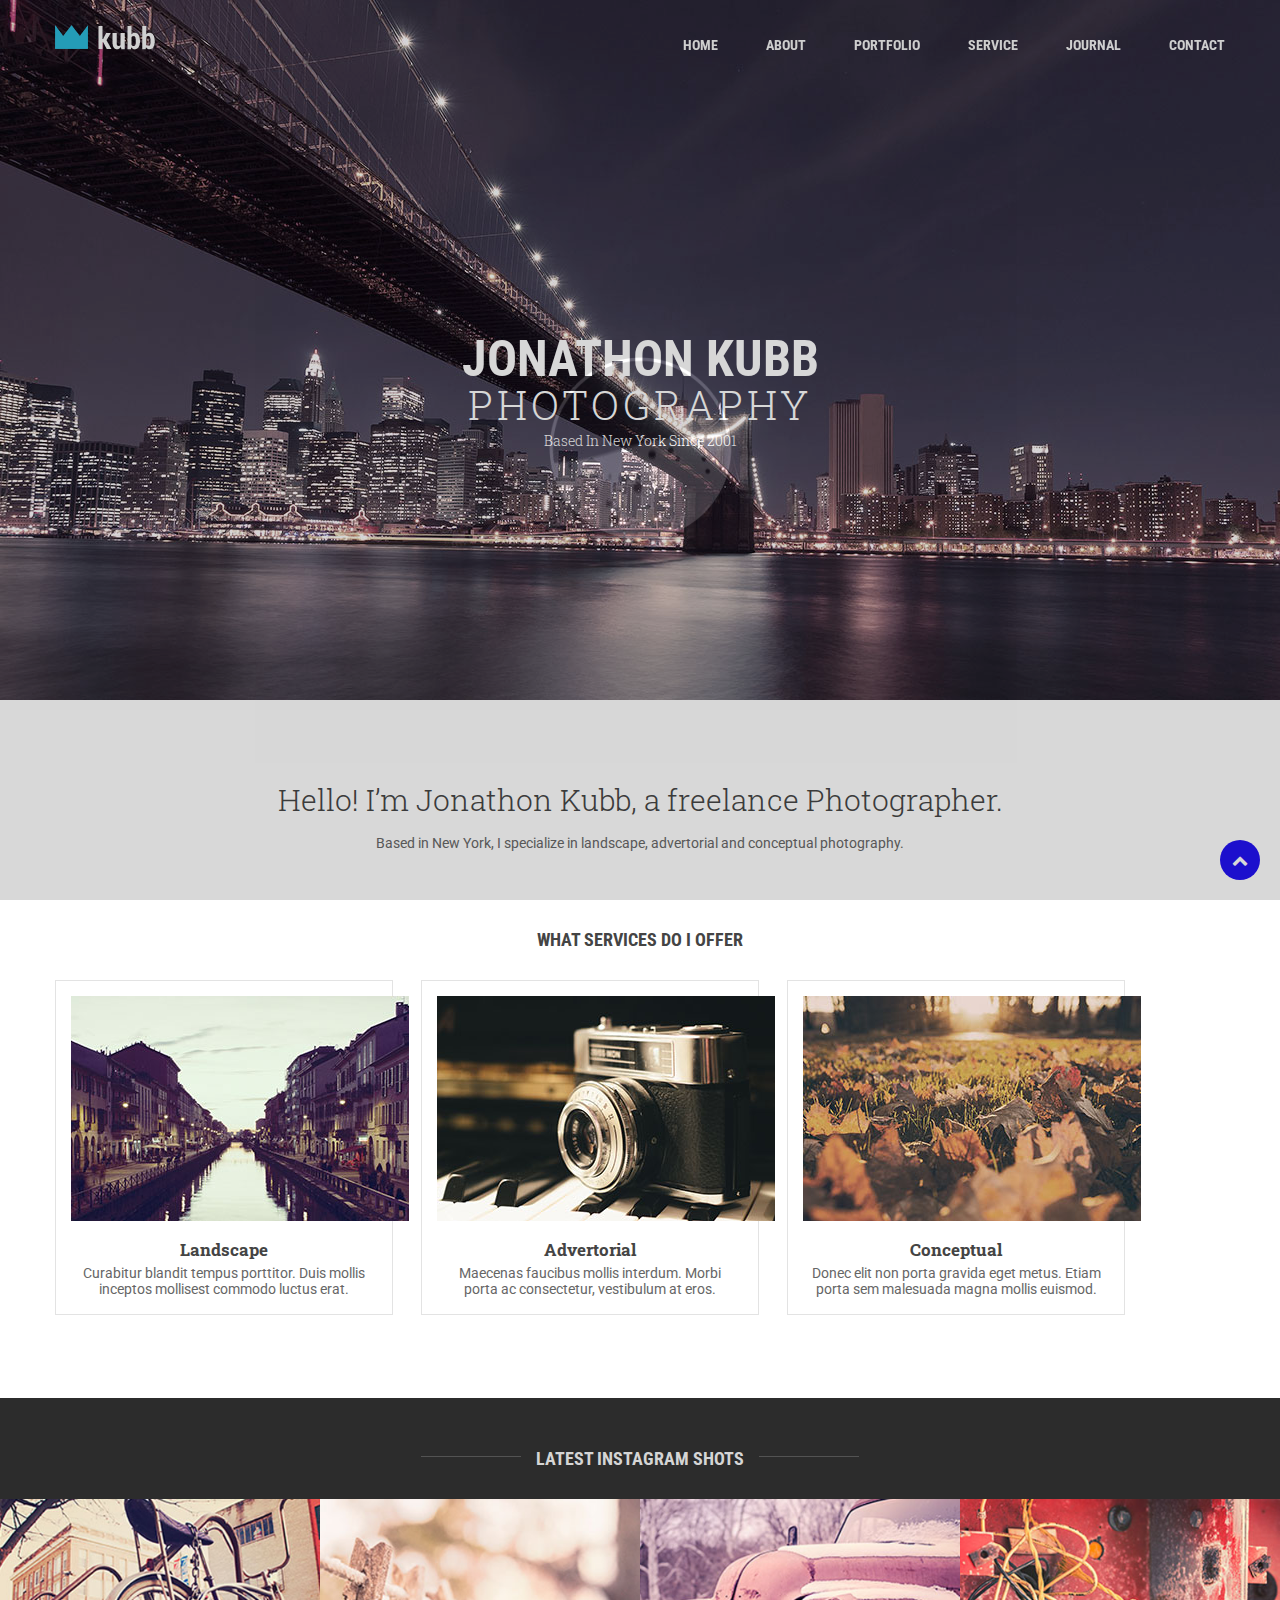
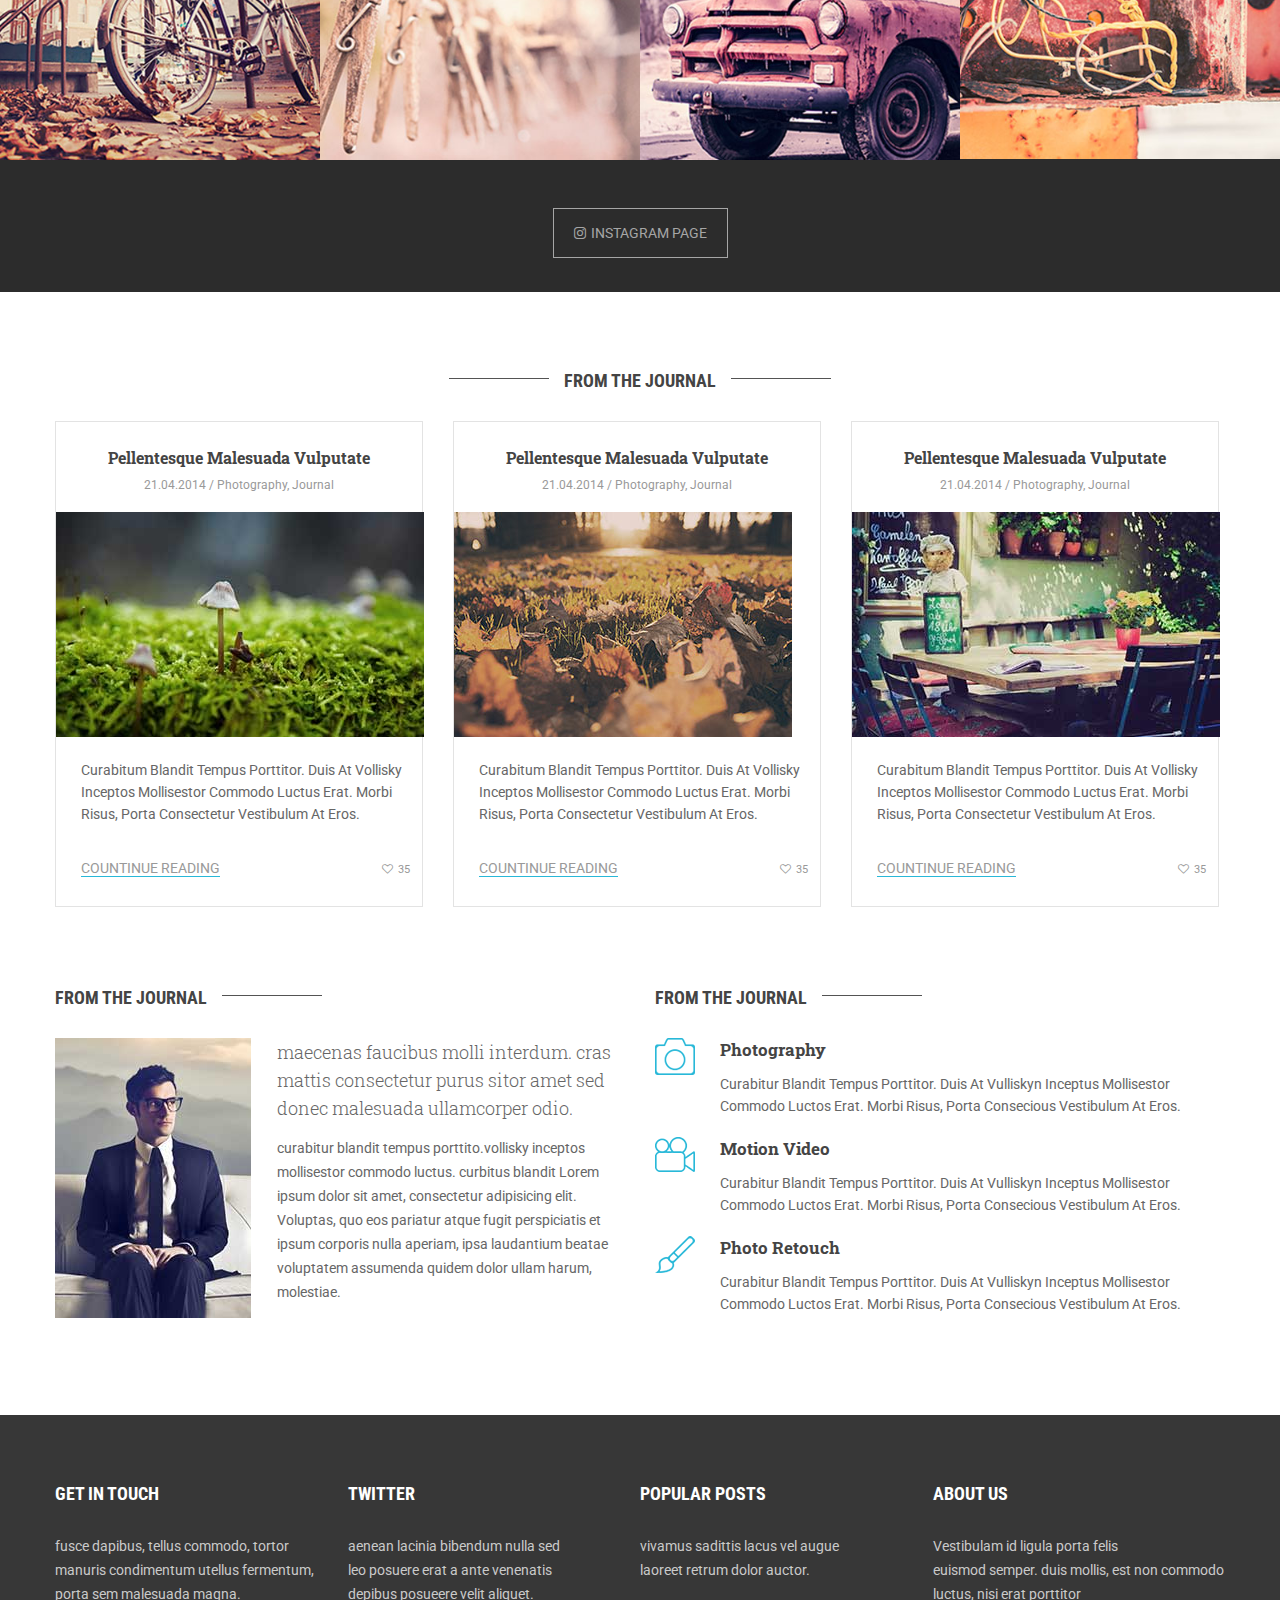
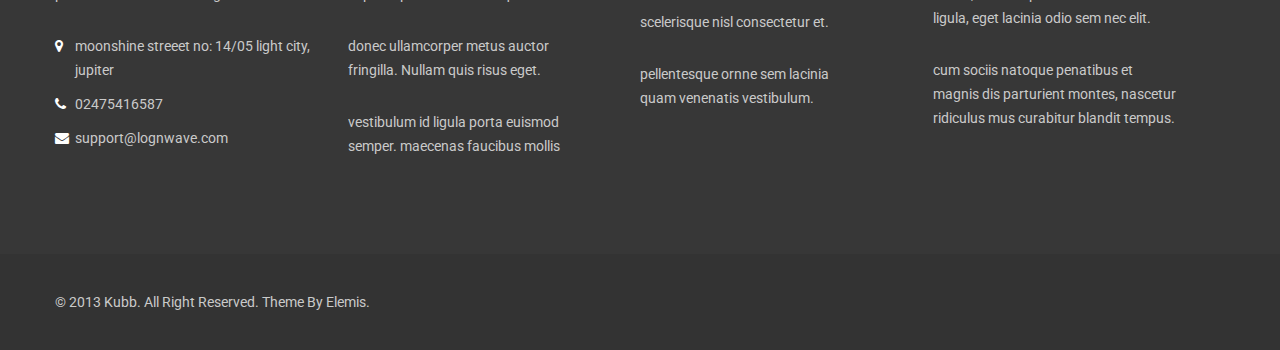
<file: index.html>
<!DOCTYPE html>
<html lang="en">
<head>
    <meta charset="UTF-8">
    <title>PSD to html</title>
    <link rel="stylesheet" href="CSS/font-awesome.min.css">
    <link href="https://fonts.googleapis.com/css?family=Roboto:300,400,500,700,900&display=swap" rel="stylesheet">
    <link href="https://fonts.googleapis.com/css?family=Roboto+Slab:100,300,400,700&display=swap" rel="stylesheet"> 
    <link href="https://fonts.googleapis.com/css?family=Roboto+Condensed:300,400,700&display=swap" rel="stylesheet"> 
    <link rel="stylesheet" href="CSS/style.css">
</head>
<body>
 
 <div class="preloder">
     <div class="load">
         <img src="images/preloader4.gif" alt="">
     </div>
 </div>
 
 
  <!--=================================
      header part start
    ===============================-->  
   <div class="full-wrapper header">
       <div class="wrapper">
           <div class="logo">
               <img src="images/logo.png" alt="logo">
           </div>
           <div class="menu">
               <ul>
                   <li><a href="#">home</a></li>
                   <li><a href="#">about</a></li>
                   <li><a href="#">portfolio</a></li>
                   <li><a href="#">service</a></li>
                   <li><a href="#">journal</a></li>
                   <li><a href="#">contact</a></li>
               </ul>
           </div>
       </div>
   </div>
   <!--==================================
        header part end
    ====================================--> 
    
    <!--===============================
        banner part start
    ==============================-->          
    <div class="full-wrapper banner">
        <div class="wrapper banner-text">
            <h1>JoNathon Kubb</h1>
            <h2>Photography</h2>
            <p>Based in New York since 2001</p>
        </div>
    </div>
    <!--===============================
       banner part end
    =================================-->
      
      
      <!--===============================
        about part start
    ===============================-->
      <div class="full-wrapper">
          <div class="wrapper about">
              <h2>Hello! I’m Jonathon Kubb, a freelance Photographer.</h2>
              <p>Based in New York, I specialize in landscape, advertorial and conceptual photography. </p>
          </div>
      </div>  
      <!--==============================
          about part end
        ================================-->
    
    <!--===============================
        service part start
    =======================-->
    <div class="full-wrapper">
        <div class="wrapper gap">
            <div class="head">
                <h2>What services do I offer</h2>
            </div>
            <div class="service-main">
                <div class="service-item">
                    <img src="images/service1.jpg" alt="service1">
                    <h3>Landscape</h3>
                    <p>Curabitur blandit tempus porttitor. Duis mollis inceptos mollisest commodo luctus erat. </p>
                </div>
                <div class="service-item">
                    <img src="images/service2.jpg" alt="service2">
                    <h3>Advertorial </h3>
                    <p>Maecenas faucibus mollis interdum. Morbi  <br>   porta ac consectetur, vestibulum at eros.</p>
                </div>
                <div class="service-item mr-none">
                    <img src="images/service3.jpg" alt="service3">
                    <h3>Conceptual</h3>
                    <p>Donec elit non porta gravida eget metus. Etiam  <br>   porta sem malesuada magna mollis euismod.</p>
                </div> 
            </div>
            <div class="clr"></div>
            
        </div>
    </div> 
      <!--=============================
         gallary part start
    ===========================-->
      <div class="full-wrapper gal">
          <div class="head head2">
              <h2>Latest ınstagram shots</h2>
          </div>
          <div class="gal-main">
              <div class="gal-item">
                  <img src="images/gal1.jpg" alt="gal1">
              </div>
              <div class="gal-item">
                  <img src="images/gel2.jpg" alt="gel2">
              </div>
              <div class="gal-item">
                  <img src="images/gel3.jpg" alt="gel3">
              </div>
              <div class="gal-item">
                  <img src="images/gel4.jpg" alt="gel4">
              </div>
              <div class="clr"></div>
          </div>
          <div class="btn">
              <a href="#"><i class="fa fa-instagram"></i>instagram page</a>
          </div>
          
      </div>                      
       <!--===========================
              gallary part end
        ================--> 
        
        <!--=========================
           journal part start
        ============================-->
        <div class="full-wrapper journal">
            <div class="wrapper">
                <div class="head head2 head3">
              <h2>from the journal</h2>
                </div>
                <div class="journal-main">
                    <div class="journal-item">
                        <h3>pellentesque malesuada vulputate</h3>
                        <h4>21.04.2014 / photography, journal</h4>
                        <img src="images/journal1.jpg" alt="journal1">
                        <p>curabitum blandit tempus porttitor. duis at vollisky inceptos mollisestor commodo luctus erat. morbi risus, porta consectetur vestibulum at eros.</p>
                        <div class="journal-btm">
                            <div class="btm-left">
                                <a href="#">countinue reading</a>
                            </div>
                            <div class="btm-right">
                                <h5><i class="fa fa-heart-o"></i><span>35</span></h5>
                            </div>
                            <div class="clr"></div>
                        </div>
                    </div>
                     <div class="journal-item">
                        <h3>pellentesque malesuada vulputate</h3>
                        <h4>21.04.2014 / photography, journal</h4>
                        <img src="images/service3.jpg" alt="service3">
                        <p>curabitum blandit tempus porttitor. duis at vollisky inceptos mollisestor commodo luctus erat. morbi risus, porta consectetur vestibulum at eros.</p>
                        <div class="journal-btm">
                            <div class="btm-left">
                                <a href="#">countinue reading</a>
                            </div>
                            <div class="btm-right">
                                <h5><i class="fa fa-heart-o"></i><span>35</span></h5>
                            </div>
                            <div class="clr"></div>
                        </div>
                    </div>
                     <div class="journal-item mr-none">
                        <h3>pellentesque malesuada vulputate</h3>
                        <h4>21.04.2014 / photography, journal</h4>
                        <img src="images/journal3.jpg" alt="journal3">
                        <p>curabitum blandit tempus porttitor. duis at vollisky inceptos mollisestor commodo luctus erat. morbi risus, porta consectetur vestibulum at eros.</p>
                        <div class="journal-btm">
                            <div class="btm-left">
                                <a href="#">countinue reading</a>
                            </div>
                            <div class="btm-right">
                                <h5><i class="fa fa-heart-o"></i><span>35</span></h5>
                            </div>
                            <div class="clr"></div>
                        </div>
                    </div>
                    <div class="clr"></div>
                </div>
            </div>
        </div>
        <!--========================
            journal part end
        ==========================--> 
        
        
        <!--===============  absr start ====================-->
        <div class="full-wrapper absr-main">
            <div class="wrapper">
                <div class="absr-left">
                    <div class="head">
                        <h2>from the journal</h2>
                    </div>
                    <div class="absr-left-img">
                        <img src="images/man.jpg" alt="man">
                    </div>
                    <div class="absr-left-text">
                        <h4>maecenas faucibus molli interdum. cras mattis consectetur purus sitor amet sed donec malesuada ullamcorper odio.</h4>
                        <p>curabitur blandit tempus porttito.vollisky inceptos mollisestor commodo luctus. curbitus blandit Lorem ipsum dolor sit amet, consectetur adipisicing elit. Voluptas, quo eos pariatur atque fugit perspiciatis et ipsum corporis nulla aperiam, ipsa laudantium beatae voluptatem assumenda quidem dolor ullam harum, molestiae.</p>
                    </div>
                </div>
                <div class="absr-right">
                    <div class="head">
                        <h2>from the journal</h2>
                    </div>
                   <div class="absr-right-main">
                        <div class="text-icon">
                        <img src="images/photography.png" alt="photography">
                    </div>
                    <div class="text-text">
                        <h3>photography</h3>
                        <p>curabitur blandit tempus porttitor. duis at vulliskyn inceptus mollisestor commodo luctos erat. morbi risus, porta consecious vestibulum at eros.</p>
                    </div>
                    <div class="clr"></div>
                   </div>
                    <div class="absr-right-main">
                        <div class="text-icon">
                        <img src="images/video.png" alt="video">
                    </div>
                    <div class="text-text">
                        <h3>motion video</h3>
                        <p>curabitur blandit tempus porttitor. duis at vulliskyn inceptus mollisestor commodo luctos erat. morbi risus, porta consecious vestibulum at eros.</p>
                    </div>
                    <div class="clr"></div>
                   </div>
                    <div class="absr-right-main">
                        <div class="text-icon">
                        <img src="images/retouch.png" alt="retouch">
                    </div>
                    <div class="text-text">
                        <h3>photo retouch</h3>
                        <p>curabitur blandit tempus porttitor. duis at vulliskyn inceptus mollisestor commodo luctos erat. morbi risus, porta consecious vestibulum at eros.</p>
                    </div>
                    <div class="clr"></div>
                   </div>
                </div>
                <div class="clr"></div>
            </div>
        </div>
        <!--==================absr end ===================-->  
         
         
        <!--=======================footer start===================-->
        <div class="full-wrapper footer-bg">
            <div class="wrapper">
                <div class="footer-item">
                    <div class="head">
                        <h2> Get in touch</h2>
                    </div>
                    <p>fusce dapibus, tellus commodo, tortor <br> manuris condimentum utellus fermentum, porta sem malesuada magna.</p>
                    <div class="address-main">
                        <div class="address-left">
                            <i class="fa fa-map-marker"></i>
                        </div>
                        <div class="address-right">
                            <p>moonshine streeet no: 14/05 light city, jupiter</p>
                        </div>
                        <div class="address-left">
                            <i class="fa fa-phone"></i>
                        </div>
                        <div class="address-right">
                            <p>02475416587</p>
                        </div>
                        <div class="address-left">
                            <i class="fa fa-envelope"></i>
                        </div>
                        <div class="address-right">
                            <p>support@lognwave.com</p>
                        </div>
                        <div class="clr"></div>

                    </div>
                </div>
                <div class="footer-item two">
                    <div class="head ">
                        <h2> twitter</h2>
                    </div>
                   <div class="tp1">
                       <p>aenean lacinia bibendum nulla sed <br> leo posuere erat a ante venenatis <br> depibus posueere velit aliquet.</p>
                       <p>donec ullamcorper metus auctor <br> fringilla. Nullam quis risus eget.</p>
                       <p>vestibulum id ligula porta euismod <br> semper. maecenas faucibus mollis</p>
                       
                   </div>
                </div>
                <div class="footer-item">
                    <div class="head">
                        <h2> POPULAR POSTS</h2>
                    </div>
                    <p>vivamus sadittis lacus vel augue <br> laoreet retrum dolor auctor.</p>
                    <P>scelerisque nisl consectetur et.</P>
                    <p>pellentesque ornne sem lacinia <br> quam venenatis vestibulum.</p>
                    </div>
                    
                <div class="footer-item">
                    <div class="head">
                        <h2> ABOUT US</h2>
                    </div>
                    <p>Vestibulam id ligula porta felis <br> euismod semper. duis mollis, est non commodo luctus, nisi erat porttitor <br> ligula, eget lacinia odio sem nec elit.</p>
                    <p>cum sociis natoque penatibus et <br> magnis dis parturient montes, nascetur ridiculus mus curabitur blandit tempus.</p>
                   
                </div>
                
                
                 
                
                <div class="clr"></div>
            </div>
        </div>
        
        <!--=======================footer end===================-->
        <a href="#" class="bottom-to-up">
            <i class="fa fa-chevron-up"></i>
        </a>
        
        <!--===========copyright part start=======================-->
        <div class="full-wrapper black">
            <div class="wrapper copy">
                <p>&copy; 2013 Kubb. All right reserved. Theme by elemis.</p>
            </div>
        </div>
        
        <!--===========copyright part end=======================-->
<script src="js/jquery-1.12.4.min.js"></script>        
<script src="js/custom.js"></script>       
</body>
</html>
</file>
<file: CSS/style.css>
*{
    margin: 0;
    padding: 0;
    outline: 0;
    box-sizing: border-box;
}
a{
    text-decoration: none;
}
ul,li{
    list-style-type: none;
}
.clr{
    clear: both;
}
.full-wrapper{
    width: 100%;
}
.wrapper{
    width: 1170px;
    margin: 0 auto;

}
/*======== bottom to top start ========= */
.bottom-to-up{
    position: fixed;
    right: 20px;
    bottom: 20px;
    z-index: 9999;
}
.bottom-to-up i{
    width: 40px;
    height: 40px;
     background: rgb(31, 15, 242);
    color: #fff;
    text-align: center;
    line-height: 40px;
    border-radius: 50%;
    
}
.preloder{
    width: 100%;
    position: fixed;
    top: 0;
    left: 0;
    width: 100%;
    height: 100%;
    background: #111;
    z-index: 999999;
}
.load{
    position: absolute;
    top: 50%;
    left: 50%;
    transform: translate(-50%,-50%);
}




/*======== header part start========= */
.header{
    position: fixed;
    top: 0;
    width: 100%;
    z-index: 999;
    transition: all linear .4s;
   
}
.bg {
    background: rgba(48, 35, 211, 0.75);
    animation: menu .8s;

}
@keyframes menu{
    from{
        top: -80px;
    }
    to{
        top: 0px;
    }
}
.logo{
    width: 270px;
    line-height: 90px;
    float: left;
}
.menu{
    width: 900px;
    float: left;
    text-align: right;
    
}
.menu ul li{
    display: inline-block;
   
}
.menu ul li a{
    line-height: 90px;
    padding-left: 44px;
    color: #f5f5f5;
    font-family: 'Roboto Condensed', sans-serif;
    font-size: 14px;
    font-weight: 700;
    transition: all linear.4s;
    text-transform: uppercase;
    
    
}
.menu ul li a:hover{
    color: #28b8d8
}
/*============= header part end =============*/

/*======= banner part start========*/
.banner{
    background: url(../images/kubb.jpg);
    background-size: cover;
    background-repeat: no-repeat;
    background-position: center;
    padding-top: 330px;
    padding-bottom: 250px;
}
.banner-text{
    text-align: center;
}
.banner-text h1{
    font-family: 'Roboto Condensed', sans-serif;
    font-size: 50px;
    font-weight: 700;
    color: #fff;
    text-transform: uppercase;
    margin-bottom: -10px;
}
.banner-text h2{
    font-family: 'Roboto Slab', serif;
    font-size: 40px;
    font-weight: 300;
    text-transform: uppercase;
    color: #fff;
    letter-spacing: 4px;
    
}
.banner-text p{
    font-family: 'Roboto Slab', serif;
    font-size: 14px;
    font-weight: 300;
    text-transform: capitalize;
    color:#fff;
}

/*======== banner part end====== */


/*====== avbout part start===== */
.about{
    padding-top: 80px;
    padding-bottom: 78px;
    text-align: center;
}
.about h2{
    font-family: 'Roboto Slab', serif;
    font-size: 30px;
    color: #444;
    font-weight: 300;
}
.about p{
    font-family: 'Roboto', sans-serif;
    font-size: 14px;
    color: #666;
    padding-top: 16px;
    font-weight: 400;
    
}

/* about part end  */



/*service part start  */

.head{
    text-align: center;
    padding-bottom: 30px;
}
.head h2{
    color: #444;
    font-family: 'Roboto Condensed', sans-serif;
    font-size: 18px;
    font-weight: 700;
    text-transform: uppercase;
    
}
.service-item{
    width: 338px;
    padding: 15px;
    border: 1px solid #e3e3e3;
    text-align: center;
    float: left;
    margin-right: 28px;
}
.service-item h3{
    padding-top: 13px;
    font-family: 'Roboto Slab', serif;
    font-size:17px;
    color: #444;
    font-weight: 700;
    
}
.service-item p{
    font-family: 'Roboto', sans-serif;
    font-size: 14px;
    color: #666;
    font-weight: 400;
    padding-top: 4px;
    padding-bottom: 2px;
    
}
.mr-none{
    margin-right:0!important;
}
.gap{
    padding-bottom: 83px;
}


/* service part end */

/*======== gallary part start=======*/
.head2 h2{
    color: #d5d5d5;
    position: relative;
    display: inline-block;

}
.head2 h2::before{
    position: absolute;
    content: '';
    width: 100px;
    height: 1px;
    background: #535353;
    left: -115px;
    top: 8px;
}

.head2 h2::after{
    position: absolute;
    content: '';
    width: 100px;
    height: 1px;
    background: #535353;
    right:-115px;
    top: 8px;
}
.gal{
    background: #2c2c2c;
    padding: 50px 0;
}
.gal-item{
    width: 25%;
    float: left;
}
.gal-item img{
    width: 100%;
}
.gal-main{
    padding-bottom: 60px;
}
.btn{
    text-align: center;
}
.btn a{
    font-family: 'Roboto', sans-serif;
    font-size: 14px;
    color: #a6a6a6;
    font-weight: 400;
    text-transform: uppercase;
    padding: 16px 20px;
    border: 1px solid #a6a6a6;
}
.btn i{
    padding-right: 5px;
}
/*==========gallary part end========*/

.head3 h2{
    color: #444;
}
.journal{
    padding-top: 78px;
}
.journal-item{
    width: 368px;
    border: 1px solid #e3e3e3;
    padding: 25px 0;
    float: left;
    margin-right: 30px;
    box-sizing: border-box;
}
.journal-item h3{
    text-align: center;
    font-family: 'Roboto Slab', serif;
    font-weight: 700;
    font-size: 16px;
    color: #444;
    text-transform: capitalize;
    padding-bottom: 10px;
    
}
.journal-item h4{
    text-align: center;
    font-family: 'Roboto', sans-serif;
    color: #999;
    font-size: 12px;
    font-weight: 400;
    text-transform: capitalize;
    padding-bottom: 20px
}
.journal-item p{
  
    font-family: 'Roboto', sans-serif;
    color: #666;
    font-size: 14px;
    font-weight: 400;
    text-transform: capitalize;
    padding-bottom: 20px;
    line-height: 22px;
    padding-left: 25px;
    padding-right: 12px;
    padding-top: 18px;
}
.journal-btm{
    padding-left: 25px;
    padding-right: 12px;
    padding-top: 14px;
}
.btm-left{
    float: left;
}
.btm-left a{
    font-family: 'Roboto', sans-serif;
    color: #999;
    font-size: 14px;
    font-weight: 400;
    text-transform: uppercase;
    border-bottom: 1px solid #28b8d8;
    
    
}
.btm-right{
    float: right;
    text-align: right;
}
.btm-right h5{
    font-family: 'Roboto', sans-serif;
    color: #999;
    font-size:11px;
    font-weight: 400;
    line-height: 22px
    }
.btm-right i{
    margin-right: 5px;
}
/*==============absr start=================*/
.absr-left{
    width: 570px;
    float: left;
    margin-right: 30px;
    
}
.absr-right{
    width: 570px;
    float: left;
}
.absr-left .head {
    text-align: left;
    
}
.absr-main{
    padding: 80px 0;
}
.absr-left .head h2{
    position: relative;
    display: inline-block;
    
}
.absr-left .head h2::before{
    position: absolute;
    content: '';
    width: 100px;
    height: 1px;
    background: #535353;
    right: -115px;
    top: 8px;
}
.absr-left-img{
    width: 196px;
    margin-right: 26px;
    float: left;
}
.absr-left-text{
    width: 348px;
    float: left;
}
.absr-left-text h4{
    font-family: 'Roboto Slab', serif;
    font-weight: 300;
    font-size: 18px;
    color: #666;
    line-height: 28px;
    padding-bottom: 14px;
    
    
}
.absr-left-text p{
    font-family: 'Roboto', sans-serif;
    color: #999;
    font-size:14px;
    font-weight: 400;
    line-height: 24px;
    color: #666;
}
.absr-right .head{
    text-align: left;
}
.absr-right .head h2{
    position: relative;
    display: inline-block;
}
.absr-right .head h2::before{
    position: absolute;
    content: '';
    width: 100px;
    height: 1px;
    background: #535353;
    right: -115px;
    top: 8px;
}
.text-icon{
    width: 40px;
    margin-right: 25px;
    float: left;
    
}
.text-text{
    width: 505px;
    float: left;
    
}
.text-text h3{
    font-family: 'Roboto Slab', serif;
    font-weight: 700;
    font-size: 17px;
    color: #444;
    text-transform: capitalize;
    padding-bottom: 12px;
    
}
.text-text p{
    font-family: 'Roboto', sans-serif;
    font-weight: 400;
    font-size: 14px;
    color: #666;
    text-transform: capitalize;
    line-height: 22px;
    padding-right: 40px;
  
}
.absr-right-main{
    padding-bottom: 20px;
}

.footer-bg{
    background: #373737;
    padding: 68px 0;
    
    
}
.footer-item{
    width: 25%;
    float: left;
}
.footer-item .head h2{
    color: #fff;
    text-align: left;
    
}
.footer-item p{
    color: #cacaca;
    font-size: 14px;
    font-family: 'roboto', sans-serif;
    font-weight: 400;
    line-height: 24px;
    padding-bottom: 28px;
}
.address-left{
    float: left;
    width: 7%;
}
.address-left i{
    color: #fff;
    font-size: 14px;
    line-height: 24px
}
.address-right{
    float: left;
    width: 93%;
}
.address-right p{
    color: #cacaca;
    font-size: 14px;
    font-family: 'roboto', sans-serif;
    font-weight: 400;
    line-height: 24px;
    padding-bottom: 10px;
}
.two{
    text-align: left;
    
}

.black{
   background: #333;
   padding: 40px 0;
}
.copy p{
    font-family: 'roboto', sans-serif;
    font-size: 14px;
    font-weight: 400;
    color: #cacaca;
    text-transform: capitalize;
    
}
</file>
